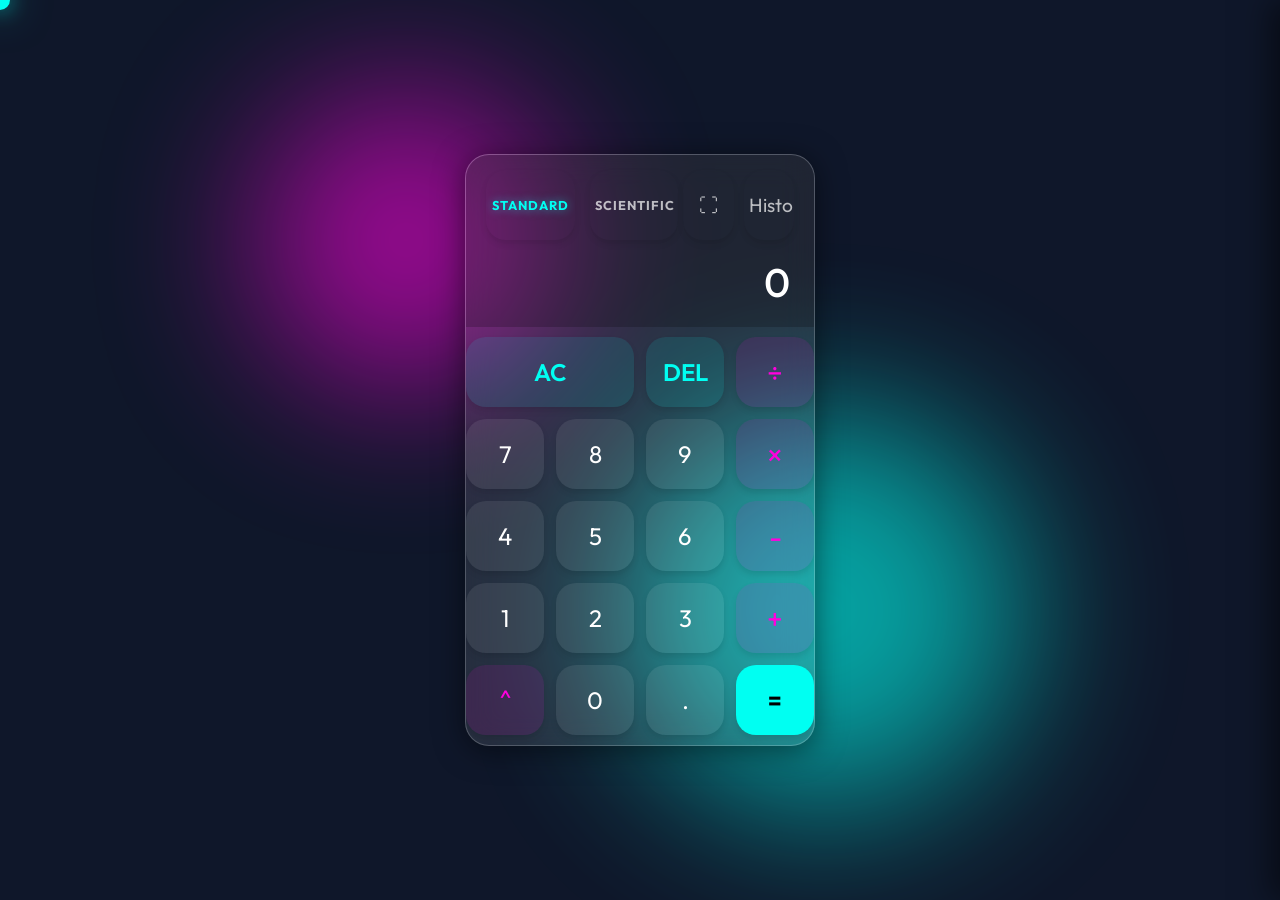
<file: index.html>
<!DOCTYPE html>
<html lang="en">

<head>
    <meta charset="UTF-8">
    <meta name="viewport" content="width=device-width, initial-scale=1.0">
    <title>Premium Calculator</title>
    <link rel="preconnect" href="https://fonts.googleapis.com">
    <link rel="preconnect" href="https://fonts.gstatic.com" crossorigin>
    <link href="https://fonts.googleapis.com/css2?family=Outfit:wght@300;500;700&display=swap" rel="stylesheet">
    <link rel="stylesheet" href="styles.css">
</head>

<body>
    <div class="background-elements">
        <div class="orb orb-1"></div>
        <div class="orb orb-2"></div>
        <div class="cursor" id="cursor"></div>
    </div>

    <div class="calculator-container">
        <div class="calculator" id="calculator">
            <!-- Header (Nav + History) -->
            <div class="calculator-header">
                <div class="nav-links">
                    <button class="nav-btn active" data-mode="standard">Standard</button>
                    <button class="nav-btn" data-mode="scientific">Scientific</button>
                </div>
                <div class="header-actions">
                    <button class="fullscreen-toggle" title="Toggle Fullscreen">⛶</button>
                    <button class="history-toggle" title="Show History">History</button>
                </div>
            </div>

            <!-- Display -->
            <div class="display">
                <div class="previous-operand" data-previous-operand></div>
                <div class="current-operand" data-current-operand>0</div>
            </div>

            <!-- Keypad -->
            <div class="keypad" id="keypad">
                <!-- ROW 1 -->
                <button class="sci-btn" data-scientific>sin</button>
                <button class="sci-btn" data-scientific>cos</button>
                <button class="sci-btn" data-scientific>tan</button>
                <button class="span-2 function-btn standard-key" data-all-clear>AC</button>
                <button class="function-btn standard-key" data-delete>DEL</button>
                <button class="operator-btn standard-key" data-operation>÷</button>

                <!-- ROW 2 -->
                <button class="sci-btn" data-scientific>log</button>
                <button class="sci-btn" data-scientific>ln</button>
                <button class="sci-btn" data-scientific>asin</button>
                <button class="standard-key" data-number>7</button>
                <button class="standard-key" data-number>8</button>
                <button class="standard-key" data-number>9</button>
                <button class="operator-btn standard-key" data-operation>×</button>

                <!-- ROW 3 -->
                <button class="sci-btn" data-scientific>x²</button>
                <button class="sci-btn" data-scientific>e</button>
                <button class="sci-btn" data-scientific>abs</button>
                <button class="standard-key" data-number>4</button>
                <button class="standard-key" data-number>5</button>
                <button class="standard-key" data-number>6</button>
                <button class="operator-btn standard-key" data-operation>-</button>

                <!-- ROW 4 -->
                <button class="sci-btn" data-scientific>√</button>
                <button class="sci-btn" data-scientific>π</button>
                <button class="sci-btn" data-scientific>exp</button>
                <button class="standard-key" data-number>1</button>
                <button class="standard-key" data-number>2</button>
                <button class="standard-key" data-number>3</button>
                <button class="operator-btn standard-key" data-operation>+</button>

                <!-- ROW 5 -->
                <button class="sci-btn" data-scientific>(</button>
                <button class="sci-btn" data-scientific>)</button>
                <button class="sci-btn" data-scientific>%</button>
                <button class="operator-btn standard-key" data-operation>^</button>
                <button class="standard-key" data-number>0</button>
                <button class="standard-key" data-number>.</button>
                <button class="equals-btn standard-key" data-equals>=</button>
            </div>
        </div>
    </div>

    <!-- History Sidebar -->
    <div class="history-panel">
        <div class="history-header">
            <span class="history-title">History</span>
            <button class="close-history">&times;</button>
        </div>
        <div class="history-list">
            <!-- History items injected here -->
        </div>
        <button class="clear-history-btn">Clear History</button>
    </div>

    <script src="script.js"></script>
</body>

</html>
</file>
<file: styles.css>
:root {
    --bg-color: #0f172a;
    --glass-bg: rgba(255, 255, 255, 0.1);
    --glass-border: rgba(255, 255, 255, 0.2);
    --text-primary: #ffffff;
    --text-secondary: rgba(255, 255, 255, 0.7);
    --accent-color: #00fff2;
    --accent-glow: rgba(0, 255, 242, 0.5);
    --operator-color: #ff00de;
    --operator-glow: rgba(255, 0, 222, 0.5);
    --sci-color: #bbff00;
    --btn-hover: rgba(255, 255, 255, 0.15);
    --btn-active: rgba(255, 255, 255, 0.25);
    --history-bg: rgba(15, 23, 42, 0.95);

    --calc-width-std: 350px;
    --calc-width-sci: 700px;
    /* Wider for full scientific layout */
}

* {
    box-sizing: border-box;
    margin: 0;
    padding: 0;
    font-family: 'Outfit', sans-serif;
}

body {
    background-color: var(--bg-color);
    min-height: 100vh;
    display: flex;
    justify-content: center;
    align-items: center;
    overflow: hidden;
    color: var(--text-primary);
}

/* Custom Cursor Styles */
.cursor {
    position: fixed;
    width: 20px;
    height: 20px;
    border-radius: 50%;
    background: var(--accent-color);
    box-shadow: 0 0 20px var(--accent-glow), 0 0 40px var(--accent-glow);
    pointer-events: none;
    z-index: 9999;
    transform: translate(-50%, -50%);
    opacity: 0;
    /* Hidden by default until moved */
    transition: opacity 0.3s ease, transform 0.1s ease-out;
    mix-blend-mode: screen;
}

/* Desktop Only: Hide native cursor and show custom */
@media (pointer: fine) {
    body {
        cursor: none;
    }

    .cursor {
        opacity: 1;
    }

    /* Ensure interactive elements show pointer or keep custom cursor? 
       Usually 'cursor: none' hides it everywhere. 
       If we want to show a different state on hover, we can add a class to cursor.
    */
    a,
    button {
        cursor: none;
        /* Force hide everywhere */
    }
}

/* Background Animations */
.background-elements {
    position: absolute;
    top: 0;
    left: 0;
    width: 100%;
    height: 100%;
    z-index: -1;
    overflow: hidden;
}

.orb {
    position: absolute;
    border-radius: 50%;
    filter: blur(80px);
    opacity: 0.6;
    animation: float 10s infinite cubic-bezier(0.4, 0, 0.2, 1) alternate;
    will-change: transform;
}

.orb-1 {
    width: 300px;
    height: 300px;
    background: var(--operator-color);
    top: 10%;
    left: 20%;
    animation-delay: 0s;
}

.orb-2 {
    width: 400px;
    height: 400px;
    background: var(--accent-color);
    bottom: 10%;
    right: 20%;
    animation-delay: -5s;
}

@keyframes float {
    0% {
        transform: translate(0, 0);
    }

    100% {
        transform: translate(30px, 50px);
    }
}

/* Calculator Container */
.calculator {
    background: var(--glass-bg);
    backdrop-filter: blur(16px);
    -webkit-backdrop-filter: blur(16px);
    border: 1px solid var(--glass-border);
    border-radius: 24px;
    box-shadow: 0 4px 30px rgba(0, 0, 0, 0.5);
    width: var(--calc-width-std);
    overflow: hidden;
    animation: fadeIn 0.8s cubic-bezier(0.22, 1, 0.36, 1) forwards;
    will-change: transform, opacity, width;
    position: relative;
    z-index: 10;
    transition: width 0.5s cubic-bezier(0.4, 0, 0.2, 1);
}

.calculator.scientific {
    width: var(--calc-width-sci);
}

@keyframes fadeIn {
    from {
        opacity: 0;
        transform: translateY(40px) scale(0.95);
    }

    to {
        opacity: 1;
        transform: translateY(0) scale(1);
    }
}

/* Header Actions Container */
.calculator-header {
    width: 100%;
    display: flex;
    justify-content: space-between;
    align-items: center;
    padding: 15px 20px;
    z-index: 20;
    position: absolute;
    /* Keep absolute to overlap background but stay structured? No, let's make it relative part of flow? */
    /* If we make it part of flow, it pushes display down. But display has min-height. */
    /* Let's keep it absolute relative to calculator container but use flex for its internal layout. */
    top: 0;
    left: 0;
}

/* Navigation Links */
.nav-links {
    display: flex;
    gap: 15px;
}

.nav-btn {
    background: none;
    border: none;
    color: var(--text-secondary);
    font-size: 0.8rem;
    text-transform: uppercase;
    letter-spacing: 1px;
    cursor: pointer;
    transition: color 0.2s;
    font-weight: 700;
    padding: 5px;
}

.nav-btn:hover,
.nav-btn.active {
    color: var(--accent-color);
    text-shadow: 0 0 10px var(--accent-glow);
}


.header-actions {
    display: flex;
    gap: 10px;
    align-items: center;
}

.history-toggle,
.fullscreen-toggle {
    background: transparent;
    border: none;
    color: var(--text-secondary);
    cursor: pointer;
    font-size: 1.2rem;
    padding: 5px;
    transition: color 0.2s;
}

.history-toggle:hover,
.fullscreen-toggle:hover {
    color: var(--accent-color);
}

/* Display Section */
.display {
    padding: 70px 24px 20px 24px;
    /* Ensure enough space for header */
    text-align: right;
    display: flex;
    flex-direction: column;
    justify-content: flex-end;
    align-items: flex-end;
    background: rgba(0, 0, 0, 0.2);
    min-height: 140px;
    word-break: break-all;
    word-wrap: break-word;
}

.previous-operand {
    color: var(--text-secondary);
    font-size: 1.2rem;
    min-height: 1.5rem;
    margin-bottom: 8px;
    transition: all 0.3s cubic-bezier(0.4, 0, 0.2, 1);
}

.current-operand {
    color: var(--text-primary);
    font-size: 2.5rem;
    font-weight: 500;
    transition: all 0.2s ease;
}

/* Keypad Grid & Transitions */
.keypad {
    display: grid;
    /* Standard: 4 columns */
    grid-template-columns: repeat(4, 1fr);
    grid-auto-rows: minmax(70px, 1fr);
    /* Auto rows for better fit */
    gap: 12px;
    /* Distinct gap for tiles */
    background: transparent;
    /* Remove grid line background */
    transition: all 0.5s cubic-bezier(0.4, 0, 0.2, 1);
    padding: 10px 0;
    /* Add visual spacing */
}

.calculator.scientific .keypad {
    grid-template-columns: repeat(7, 1fr);
}

button {
    height: 70px;
    /* Aligned with width roughly */
    border: none;
    background: rgba(255, 255, 255, 0.08);
    /* Visible tile background */
    color: var(--text-primary);
    font-size: 1.5rem;
    font-weight: 400;
    cursor: pointer;
    transition: background 0.2s ease, color 0.2s ease, transform 0.1s;
    outline: none;
    position: relative;
    overflow: hidden;
    width: 100%;
    border-radius: 50%;
    /* Make them round circles as requested "round tiles" implies tiles that are round? or tiles with round corners? 
                           Let's go with 24px for "Rounded Tiles" to be safe between Square and Circle. 
                           User said "Round tiles". If I make them 50%, the scientific ones (oblong) might look weird if not handled. 
                           Let's use 50% for standard numbers and pill shape for text? 
                           Actually, iOS calc uses circles. Let's try 50px border radius (Circle). */
    border-radius: 20px;
    /* High rounding for "Round Tile" look but safe for rectangles */
    box-shadow: 0 4px 6px rgba(0, 0, 0, 0.1);
    /* Subtle depth */
}

/* Standard keys placement */
.standard-key {
    display: block;
}

/* Scientific keys - hidden in standard mode */
.sci-btn {
    display: none;
    /* Hidden by default */
    background: rgba(0, 0, 0, 0.1);
    color: var(--sci-color);
    font-size: 1.1rem;
}

.calculator.scientific .sci-btn {
    display: block;
    /* Shown in scientific mode */
    animation: fadeInBtn 0.5s ease backwards;
}

@keyframes fadeInBtn {
    from {
        opacity: 0;
        transform: scale(0.8);
    }

    to {
        opacity: 1;
        transform: scale(1);
    }
}

button::after {
    content: '';
    position: absolute;
    top: 50%;
    left: 50%;
    width: 0;
    height: 0;
    background: rgba(255, 255, 255, 0.1);
    border-radius: 50%;
    transform: translate(-50%, -50%);
    transition: width 0.3s ease-out, height 0.3s ease-out;
}

button:active::after {
    width: 200px;
    height: 200px;
    transition: 0s;
}

button:hover {
    background: var(--btn-hover);
}

button:active {
    background: var(--btn-active);
}

/* Spanning */
.span-2 {
    grid-column: span 2;
    border-radius: 20px;
    /* Enhance alignment */
    /* aspect-ratio won't work perfectly for span-2, but height is fixed so it's fine */
}

/* Colors and Hover */
button:hover {
    background: rgba(255, 255, 255, 0.15);
    /* Slightly brighter */
    transform: translateY(-2px);
}

button:active {
    background: rgba(255, 255, 255, 0.25);
    transform: translateY(0);
}

.function-btn {
    color: var(--accent-color);
    font-weight: 600;
    background: rgba(0, 255, 242, 0.1);
    /* Tinted background */
}

.operator-btn {
    color: var(--operator-color);
    font-size: 1.8rem;
    background: rgba(255, 0, 222, 0.1);
}


.operator-btn {
    color: var(--operator-color);
    font-size: 1.8rem;
}

.equals-btn {
    background: var(--accent-color);
    color: #000;
    font-weight: 700;
    transition: background 0.3s ease, box-shadow 0.3s ease;
}

.equals-btn:hover {
    background: #00e6da;
    box-shadow: 0 0 20px var(--accent-glow);
}

.pressed {
    animation: clickEffect 0.3s cubic-bezier(0.175, 0.885, 0.32, 1.275);
}

@keyframes clickEffect {
    0% {
        transform: scale(1);
    }

    40% {
        transform: scale(0.9);
    }

    100% {
        transform: scale(1);
    }
}

/* History Panel */
.history-panel {
    position: fixed;
    top: 0;
    right: 0;
    width: 300px;
    height: 100%;
    background: var(--history-bg);
    border-left: 1px solid var(--glass-border);
    backdrop-filter: blur(20px);
    z-index: 100;
    transform: translateX(100%);
    transition: transform 0.4s cubic-bezier(0.4, 0, 0.2, 1);
    display: flex;
    flex-direction: column;
    padding: 20px;
    box-shadow: -10px 0 30px rgba(0, 0, 0, 0.5);
}

/* 404 Page Styles */
.error-container {
    background: var(--glass-bg);
    backdrop-filter: blur(16px);
    -webkit-backdrop-filter: blur(16px);
    border: 1px solid var(--glass-border);
    border-radius: 24px;
    box-shadow: 0 4px 30px rgba(0, 0, 0, 0.5);
    padding: 60px 40px;
    text-align: center;
    animation: fadeIn 0.8s cubic-bezier(0.22, 1, 0.36, 1) forwards;
    will-change: transform, opacity;
    display: flex;
    flex-direction: column;
    align-items: center;
    gap: 20px;
}

.error-code {
    font-size: 8rem;
    font-weight: 700;
    color: var(--accent-color);
    text-shadow: 0 0 30px var(--accent-glow);
    margin: 0;
    line-height: 1;
}

.error-message {
    font-size: 1.5rem;
    color: var(--text-secondary);
    margin-bottom: 20px;
}

.home-btn {
    display: inline-block;
    padding: 15px 30px;
    background: var(--accent-color);
    color: #0f172a;
    text-decoration: none;
    font-weight: 700;
    border-radius: 12px;
    font-size: 1.1rem;
    transition: all 0.3s ease;
    box-shadow: 0 0 15px var(--accent-glow);
}

.home-btn:hover {
    background: #00e6da;
    transform: translateY(-2px);
    box-shadow: 0 0 25px var(--accent-glow);
}

.home-btn:active {
    transform: translateY(0);
}

.history-panel.open {
    transform: translateX(0);
}

.history-header {
    display: flex;
    justify-content: space-between;
    align-items: center;
    margin-bottom: 20px;
    border-bottom: 1px solid var(--glass-border);
    padding-bottom: 10px;
}

.history-title {
    font-size: 1.5rem;
    color: var(--accent-color);
}

.close-history {
    background: none;
    border: none;
    color: var(--text-secondary);
    font-size: 2rem;
    cursor: pointer;
}

.history-list {
    flex: 1;
    overflow-y: auto;
    display: flex;
    flex-direction: column;
    gap: 15px;
}

.history-item {
    background: rgba(255, 255, 255, 0.05);
    padding: 15px;
    border-radius: 10px;
    cursor: pointer;
    transition: background 0.2s;
}

.history-item:hover {
    background: rgba(255, 255, 255, 0.1);
}

.history-expression {
    color: var(--text-secondary);
    font-size: 0.9rem;
    margin-bottom: 5px;
}

.history-result {
    color: var(--text-primary);
    font-size: 1.2rem;
    font-weight: 500;
    text-align: right;
}

.clear-history-btn {
    margin-top: 20px;
    background: rgba(255, 0, 0, 0.2);
    color: #ffaaaa;
    font-size: 1rem;
    border-radius: 8px;
    height: 50px;
    border: none;
    cursor: pointer;
}

.clear-history-btn:hover {
    background: rgba(255, 0, 0, 0.4);
}

/* Mobile Responsiveness */
@media screen and (max-width: 768px) {
    :root {
        --calc-width-std: 95vw;
        --calc-width-sci: 95vw;
    }

    .calculator {
        border-radius: 12px;
    }

    .calculator-header {
        position: relative;
        padding: 10px;
        justify-content: space-between;
        /* Ensure spreading */
    }

    .display {
        padding-top: 20px;
        min-height: 100px;
    }

    .current-operand {
        font-size: 2rem;
        word-break: break-all;
    }

    .previous-operand {
        font-size: 1rem;
    }

    .keypad {
        grid-template-rows: repeat(5, 60px);
    }

    button {
        height: 60px;
        font-size: 1.2rem;
    }

    .calculator.scientific .keypad {
        grid-template-columns: repeat(7, 1fr);
    }

    .calculator.scientific button {
        font-size: 0.9rem;
        padding: 0;
    }

    .sci-btn {
        font-size: 0.8rem;
    }

    .error-code {
        font-size: 5rem;
    }
}
</file>
